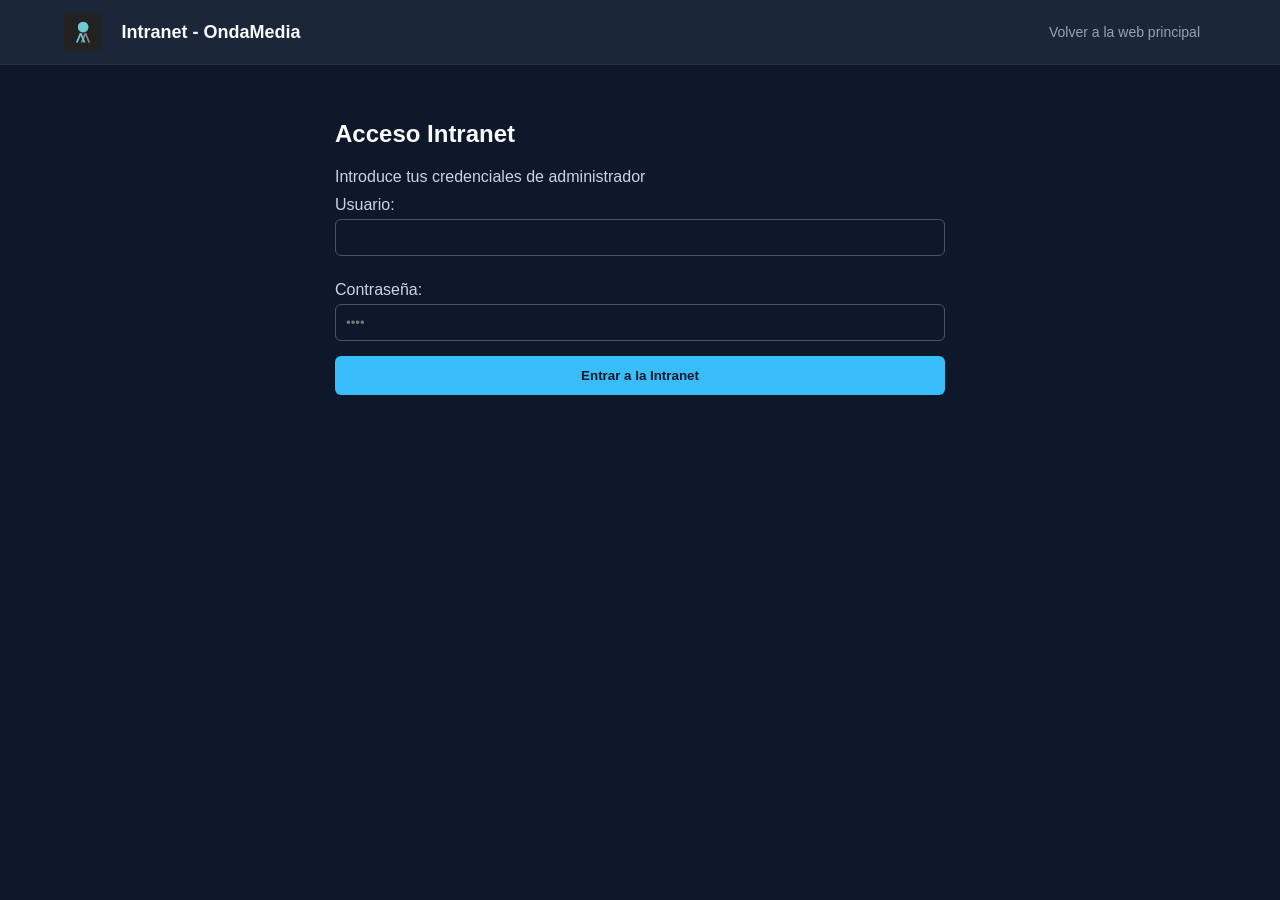
<file: intranet/index.html>
<!DOCTYPE html>
<html lang="es">
<head>
    <meta charset="UTF-8">
    <meta name="viewport" content="width=device-width, initial-scale=1.0">
    <title>Intranet - OndaMedia</title>
    <!-- 1. Enlace para el Favicon (Corregida la barra y el type) -->
    <link rel="icon" href="imagenes/icono.ico" type="image/x-icon">
    <!-- Enlace para los estilos -->
    <link rel="stylesheet" href="intranet.css">
</head>
<body>
    <!-- Título e imagen -->
    <header>
        <div class="logo-container">
            <img src="imagenes/favicon.png" alt="Logo Oficial OndaMedia">
            <h1>Intranet - OndaMedia</h1>
        </div>
        <!-- Barra de navegación -->
        <nav class="navigation">
            <ul>
                <li><a href="http://www.ondamedia.local/">Volver a la web principal</a></li> 
            </ul>
        </nav>
    </header>

    <!-- FORMULARIO DE ACCESO -->
    <main class="login-container" id="loginBox">
        <h2>Acceso Intranet</h2>
        <p class="login-sub">Introduce tus credenciales de administrador</p>
        
        <div id="mensajeError" class="error-alerta" style="display: none;">
            Usuario o contraseña incorrectos.
        </div>

        <form id="formLogin" onsubmit="validarAcceso(event)">
            <label for="usuario">Usuario:</label>
            <input type="text" id="usuario" required>

            <label for="password">Contraseña:</label>
            <input type="password" id="password" required placeholder="••••">

            <input type="submit" value="Entrar a la Intranet"> 
        </form>
    </main>

    <!-- CONTENIDO PRIVADO (Oculto al principio) -->
    <div class="intranet-privada" id="contenidoPrivado" style="display: none;">
        <header class="intranet-header">
            <h2>Panel de Gestión OndaMedia</h2>
            <button onclick="cerrarSesion()" class="btn-cerrar">Cerrar Sesión</button>
        </header>
        
        <section class="intranet-body">
            <h3>¡Bienvenido de nuevo, Patxi!</h3>
            <p>Desde aquí puedes gestionar los archivos recibidos, revisar los formularios de los usuarios y actualizar el catálogo de películas.</p>
            
            <div class="tarjeta-datos">
                <h4>Resumen de actividad</h4>
                <p>📍 Estado del servidor: <strong>Activo</strong></p>
                <p>📩 Formularios nuevos: <strong>0 pendientes</strong></p>
            </div>
        </section>

        <!-- SECCIÓN DE SERVICIOS (Rutas de imágenes corregidas) -->
        <section class="servicios">
            <div class="servicio-item">
                <a href="http://portainer.ondamedia.local/">
                    <h3>Portainer</h3>
                    <img src="imagenes/portainer.png" alt="Portainer">
                </a>
            </div>
            <div class="servicio-item">
                <a href="http://code.ondamedia.local/">
                    <h3>Visual Studio Code</h3>
                    <img src="imagenes/vscode.png" alt="VS Code">
                </a>
            </div>
            <div class="servicio-item">
                <a href="http://duplicati.ondamedia.local/">
                    <h3>Duplicati</h3>
                    <img src="imagenes/duplicati.png" alt="Duplicati">
                </a>
            </div>
            <div class="servicio-item">
                <a href="http://jellyfin.ondamedia.local/">
                    <h3>Jellyfin</h3>
                    <img src="imagenes/jellyfin.png" alt="Jellyfin">
                </a>
            </div>
        </section>
    </div>

    <!-- JAVASCRIPT DE VALIDACIÓN -->
    <script>
        function validarAcceso(event) {
            event.preventDefault();

            const userIn = document.getElementById('usuario').value.trim();
            const passIn = document.getElementById('password').value;
            const errorMsg = document.getElementById('mensajeError');

            if (userIn === "patxi" && passIn === "1234") {
                document.getElementById('loginBox').style.display = 'none';
                document.getElementById('contenidoPrivado').style.display = 'block';
                errorMsg.style.display = 'none';
            } else {
                errorMsg.style.display = 'block';
            }
        }

        function cerrarSesion() {
            document.getElementById('loginBox').style.display = 'block';
            document.getElementById('contenidoPrivado').style.display = 'none';
            document.getElementById('formLogin').reset(); 
            document.getElementById('mensajeError').style.display = 'none'; // Limpia el error al cerrar sesión
        }
    </script>
</body>
</html>
</file>
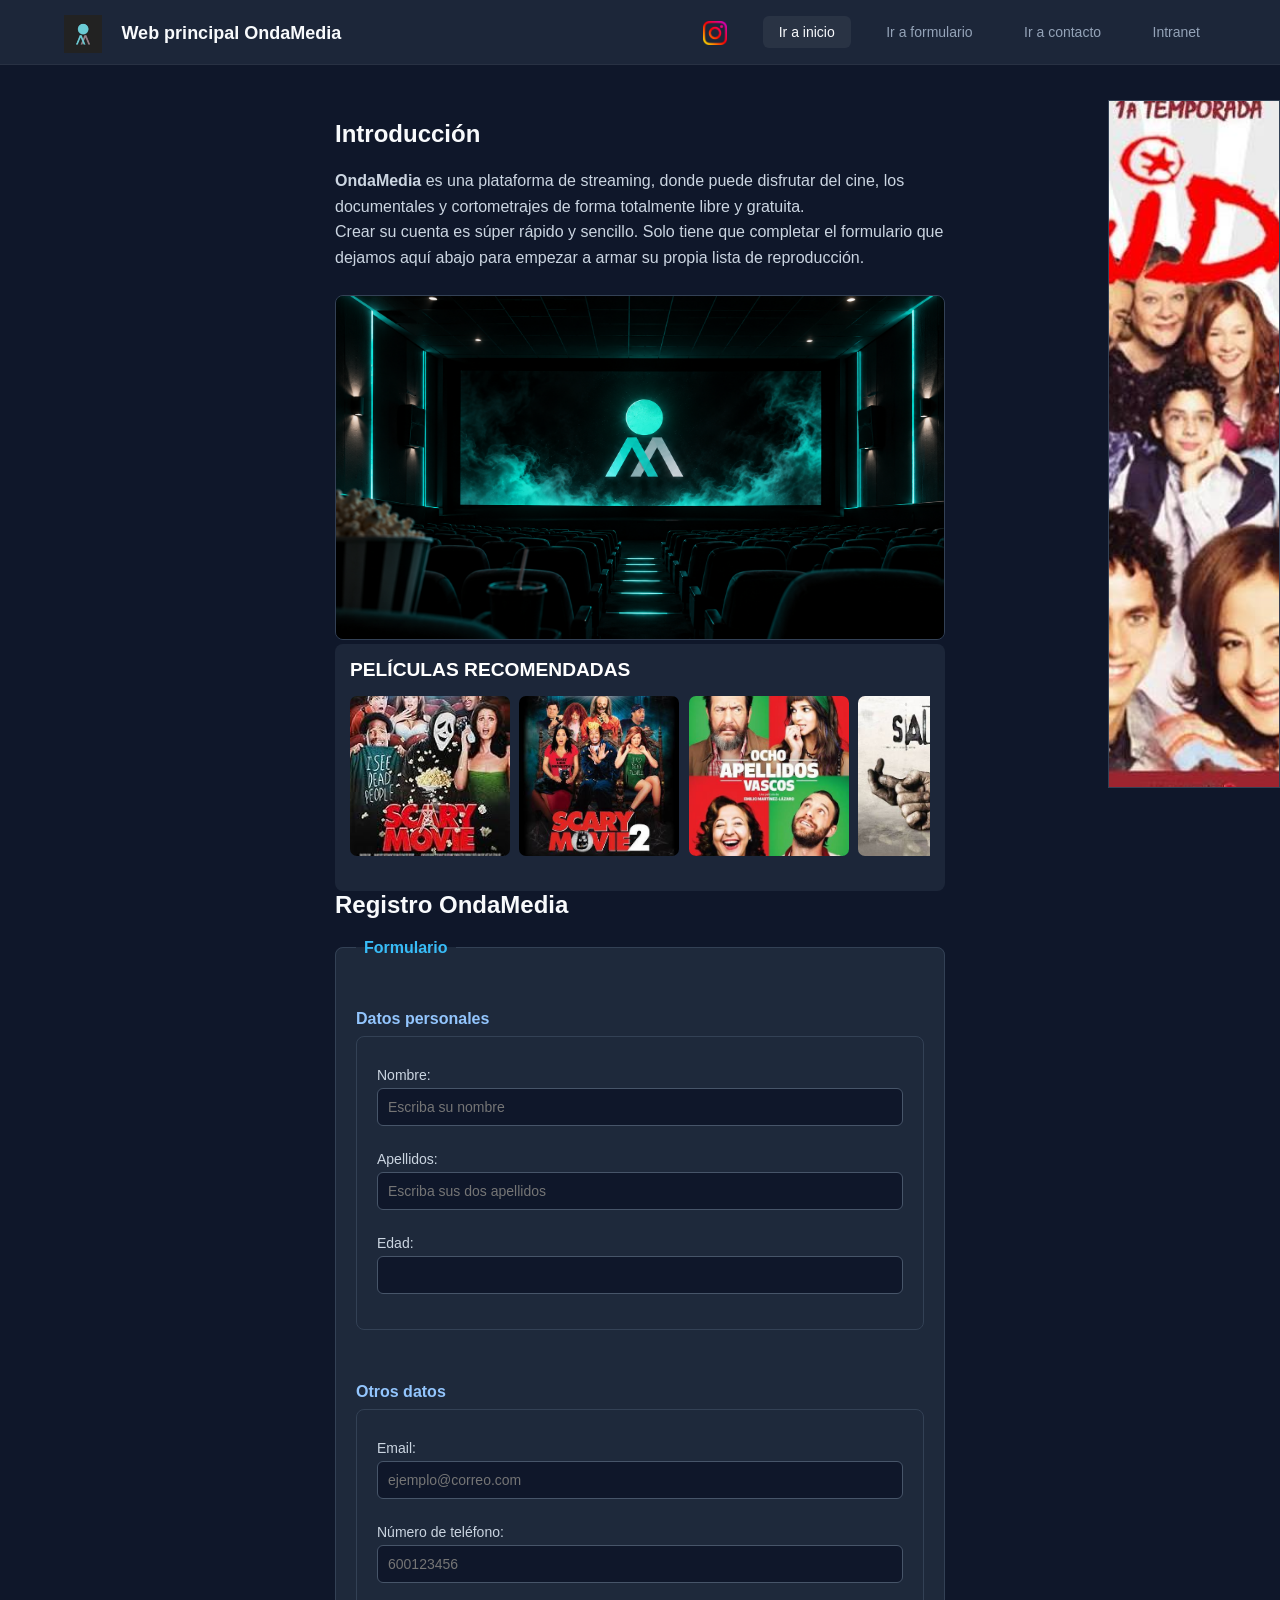
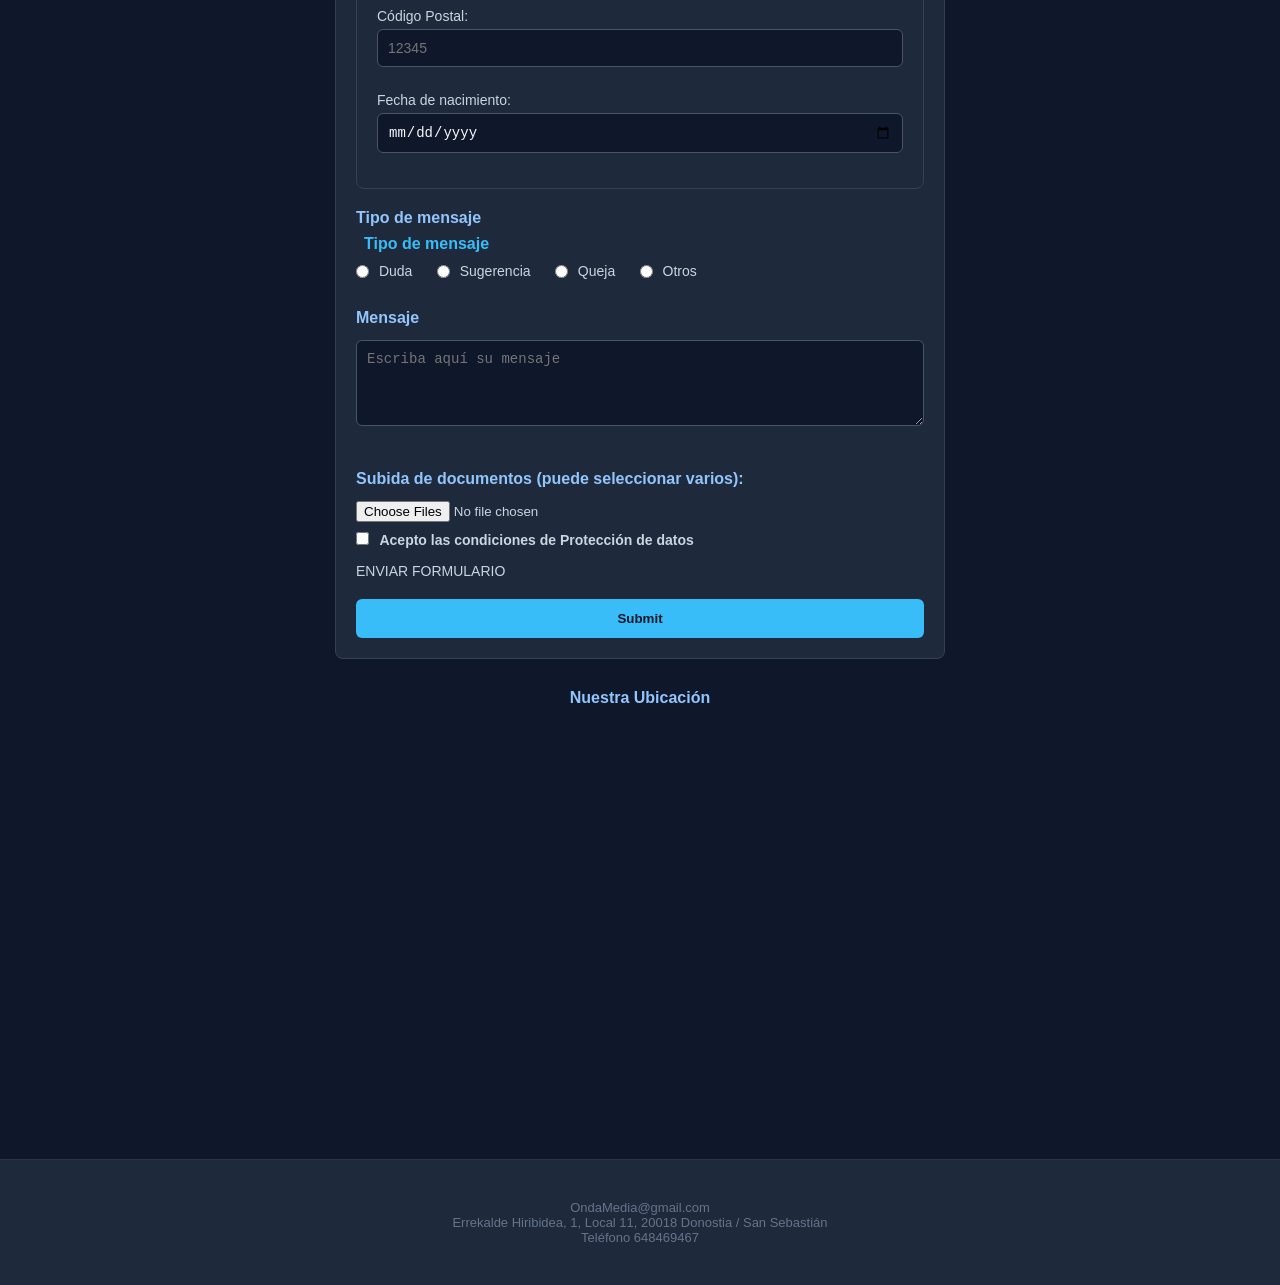
<file: web/index.html>
<!DOCTYPE html>
<html lang="es">
<head>
    <meta charset="UTF-8">
    <meta name="viewport" content="width=device-width, initial-scale=1.0">
    <title>Web principal OndaMedia</title>
   
       <!-- Enlace para el Favicon (el logo pequeño) -->
    <link rel="icon" href="imagenes\icono.ico" type="image/png">

        <!-- Enlace para la Hoja de Estilos -->
    <link rel="stylesheet" href="estilos.css">
</head>
<body>
  <!-- Título e imagen -->
  <header>
    <div class="logo-container">
        <img src="imagenes\favicon.png" alt="Logo Oficial OndaMedia">
        <h1>Web principal OndaMedia</h1>
    </div>
    
    <!-- Barra de navegación -->
    <nav class="navigation">
        <ul>
          <li><a href="https://instagram.com" target="_blank"><img src="imagenes/Iconoig.png" alt="Instagram"></a></li>
          <li><a href="#inicio" class="active">Ir a inicio</a></li>
          <li><a href="#formulario">Ir a formulario</a></li>
          <li><a href="#contacto">Ir a contacto</a></li>
          <!-- ENLACE A LA INTRANET -->
          <li><a href="http://intranet.ondamedia.local/">Intranet</a></li> 
        </ul>
    </nav>
  </header>

  <!-- Imágenes de publicidad con aside -->
  <aside class="publicidad-lateral">
  <!-- El enlace envuelve la imagen para que todo el bloque sea interactivo -->
  <a href="https://es.wikipedia.org/wiki/A%C3%ADda_(serie_de_televisi%C3%B3n_de_Espa%C3%B1a)" target="_blank" rel="noopener noreferrer">
    <img src="imagenes\aida_publi.png" type="image/png">
    </a>
   </aside>

  <main>
    <!-- Presentación e introducción de la empresa -->
    <article class="seccion-intro">
      
        <h2><section id="inicio">Introducción</section></h2>
        <p class="intro-texto">
            <strong>OndaMedia</strong> es una plataforma de streaming, donde puede disfrutar del cine, los documentales y cortometrajes de forma totalmente libre y gratuita.
            <br>
            Crear su cuenta es súper rápido y sencillo. Solo tiene que completar el formulario que dejamos aquí abajo para empezar a armar su propia lista de reproducción.
        </p>
    </article>
    
    <div class="imagen1">
      <img src="imagenes\img-cine.png" type="image/png">
    </div>
    <section class="contenedor-peliculas">
  <!-- Películas -->
  <h2>PELÍCULAS RECOMENDADAS</h2>

  <!-- Contenedor del scroll horizontal -->
  <div class="carrusel-horizontal">
    
    <div class="tarjeta-pelicula">
      <a href="https://www.youtube.com/watch?v=3iy0pE1FBkc"  target="_blank">
      <img src="imagenes\scary1.jpeg" alt="Scary Movie 1">
      </a>
    </div>

    <div class="tarjeta-pelicula">
      <a href="https://www.youtube.com/watch?v=NdnacU5sbcE"  target="_blank">
      <img src="imagenes\scary2.jpeg" alt="Scary Movie 2">
      </a>
    </div>

    <div class="tarjeta-pelicula">
      <a href="https://www.youtube.com/watch?v=YfopzNHLp4o"  target="_blank">
      <img src="imagenes\ochoape.jpeg" alt="Ocho apellidos vascos">
      </a>
    </div>

    <div class="tarjeta-pelicula">
      <a href="https://www.youtube.com/watch?v=XKxcf50t1xE"  target="_blank">
      <img src="imagenes\saw6.jpeg" alt="Saw 6">
      </a>
    </div>

    <div class="tarjeta-pelicula">
      <a href="https://www.youtube.com/watch?v=UrIbxk7idYA"  target="_blank">
      <img src="imagenes\300.jpeg" alt="300">
     </a>
    </div>

    <div class="tarjeta-pelicula">
      <a href="https://www.youtube.com/watch?v=l0FDexq2ciA"  target="_blank">
      <img src="imagenes\noaceptan.jpeg" alt="No se aceptan devoluciones">
      </a>
    </div>

    <div class="tarjeta-pelicula">
      <a href="https://www.youtube.com/watch?v=dNsXv79G-_I"  target="_blank">
      <img src="imagenes\rocky4.jpeg" alt="Rocky IV">
      </a>
    </div>

  </div>
</section>

   <!-- Formulario de registro -->
      <h2>Registro OndaMedia</h2>
       <fieldset><br>
        <legend><section id="formulario">Formulario</section></legend>
    <form>
   <!-- Introducen datos personales -->
      <h3>Datos personales</h3>
       <div>
        <fieldset>
           <label for="nombre">Nombre:</label>
           <input type="text" id="nombre" name="nombre" required minlength="3" title="El nombre debe tener mínimo 3 caracteres y no puede estar vacío" placeholder="Escriba su nombre"><br>

           <label for="apellidos">Apellidos:</label>
           <input type="text" id="apellidos" name="apellido(s)" required minlength="3" maxlength="40" placeholder="Escriba sus dos apellidos"><br>
                    
           <label for="edad">Edad:</label>
           <input type="number" id="edad" name="edad" required min="16" max="65">
        </fieldset><br>
       </div>

   <!-- Más datos (teléfono, código postal, email, etc) -->
        <div>
          <h3>Otros datos</h3>
            <fieldset>
               <label for="email">Email:</label>
               <input type="email" id="email" name="email" required placeholder="ejemplo@correo.com"><br>
 
               <label for="telefono">Número de teléfono:</label>
               <input type="tel" id="telefono" name="telefono" maxlength="9" minlength="9" placeholder="600123456"><br>

               <label for="CodPost">Código Postal:</label>
               <input type="tel" id="CodPost" name="CodPost" required maxlength="5" minlength="5" placeholder="12345" title="Debe contener exactamente 5 números"><br>

               <label for="FechaNaci">Fecha de nacimiento:</label>
               <input type="date" id="FechaNaci" name="FechaNaci" required>
            </fieldset>
         </div>
          
   <!-- Tipo de mensaje (duda, sugerencia, etc) -->
          <h3>Tipo de mensaje</h3>
               <legend>Tipo de mensaje</legend>

                <label class="radio-inline"><input type="radio" name="TipoMensaje" value="duda"> Duda</label>
                <label class="radio-inline"><input type="radio" name="TipoMensaje" value="sugerencia"> Sugerencia</label>
                <label class="radio-inline"><input type="radio" name="TipoMensaje" value="queja"> Queja</label>
                <label class="radio-inline"><input type="radio" name="TipoMensaje" value="otros"> Otros</label>
<br>

   <!-- Zona para escribir el mensaje -->
               <label for="Mensaje"><h3>Mensaje</h3></label>
               <textarea id="Mensaje" name="Mensaje" minlength="10" rows="4" cols="50" placeholder="Escriba aquí su mensaje"></textarea><br>

   <!-- Subida de documentos -->
               <label for="documentos"><h3>Subida de documentos (puede seleccionar varios):</h3></label>
               <input type="file" id="documentos" name="documentos[]" accept=".pdf, .doc, .docx, application/pdf, application/msword, application/vnd.openxmlformats-officedocument.wordprocessingml.document" multiple><br>
   <!-- /pdf, /msword, /vnd es para asegurar que el filtro funciona de forma correcta tanto en cualquier navegador como en cualquier SO -->

   <!-- Aceptación de condiciones "protección de datos" -->
               <input type="checkbox" id="protedatos" name="protedatos" value="ACEPTO_protedatos" required>
               <label for="protedatos"><b>Acepto las condiciones de Protección de datos</b></label>
           
   <!-- FIN (BOTÓN DE ENVIAR) --><br>
               <label for="enviar">ENVIAR FORMULARIO</label>
               <input type="submit" id="enviar" name="enviar"><br>
       </fieldset>
    </form>

    <!-- "Ubicación" un link de una empresa audiovisual en google maps -->
    <div class="mapa-container">
        <h3>Nuestra Ubicación</h3>
     <iframe src="https://www.google.com/maps/embed?pb=!1m14!1m8!1m3!1d2904.7618171139734!2d-2.012163!3d43.2773655!3m2!1i1024!2i768!4f13.1!3m3!1m2!1s0xd51b04beef6e1b9%3A0x314393ae80ec5d3!2sBengoa%20Audiovisuales!5e0!3m2!1ses!2ses!4v1793701462679!5m2!1ses!2ses" width="600" height="450" style="border:0;" allowfullscreen="" loading="lazy" referrerpolicy="strict-origin-when-cross-origin"></iframe>    </div>
  </main>

  <!-- Pie de página -->
  <footer><section id="contacto">OndaMedia@gmail.com</section>
      <p>Errekalde Hiribidea, 1, Local 11, 20018 Donostia / San Sebastián</p>
      <p>Teléfono 648469467</p>
  </footer>
      <!-- Enlace para el archivo de lógica JavaScript -->
    <script src="java.js"></script>

</body>
</html>  
<!-- 	let fecha = date.now()	class error	NaN not a number	
	let hora = fecha.hour ()		ahora.getday -->
</file>
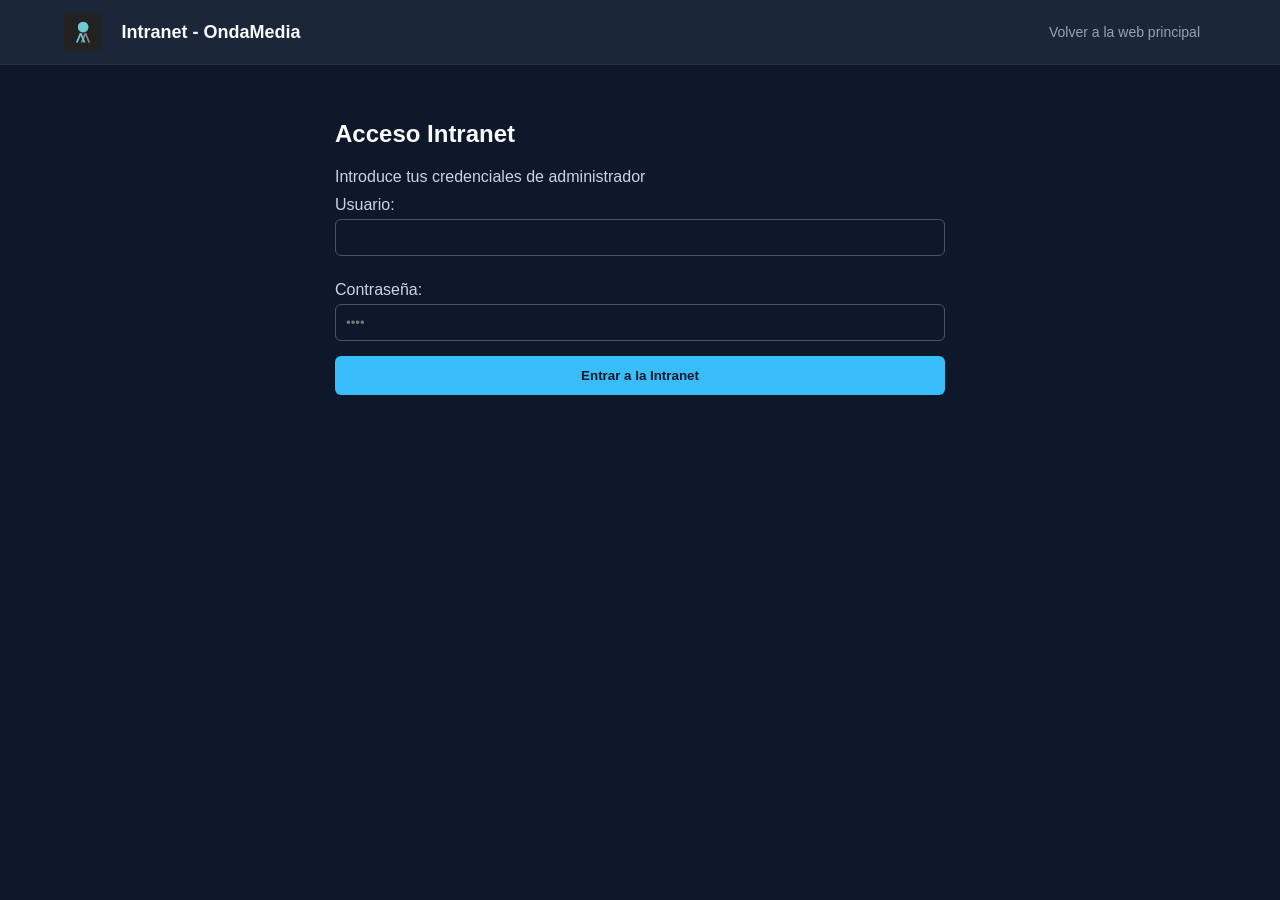
<file: intranet/intranet.html>
<!DOCTYPE html>
<html lang="es">
<head>
    <meta charset="UTF-8">
    <meta name="viewport" content="width=device-width, initial-scale=1.0">
    <title>Intranet - OndaMedia</title>
           <!-- 1. Enlace para el Favicon (el logo pequeño) -->
    <link rel="icon" href="imagenes\icono.ico" type="image/png">
    <!-- Enlace para los estilos -->
    <link rel="stylesheet" href="intranet.css">
</head>
<body>
    <!-- Título e imagen -->
  <header>
    <div class="logo-container">
        <img src="imagenes\favicon.png" alt="Logo Oficial OndaMedia">
        <h1>Intranet - OndaMedia</h1>
    </div>
    <!-- Barra de navegación --> <!-- ENLACE A LA PÁGINA PRINCIPAL -->
    <nav class="navigation">
        <ul>
          <li><a href="..\web\index.html">Volver a la web principal</a></li> 
        </ul>
    </nav>
   </header>
    <!-- Id único para que JavaScript pueda ocultarlo más tarde cuando los datos sean correctos-->
  <main class="login-container" id="loginBox">
      <h2>Acceso Intranet</h2>
      <p class="login-sub">Introduce tus credenciales de administrador</p>
      
      <div id="mensajeError" class="error-alerta" style="display: none;">
          Usuario o contraseña incorrectos.
      </div>

      <form id="formLogin" onsubmit="validarAcceso(event)">
          <label for="usuario">Usuario:</label>
          <input type="text" id="usuario" required>

          <label for="password">Contraseña:</label>
          <input type="password" id="password" required placeholder="••••">

          <input type="submit" value="Entrar a la Intranet"> 
      </form>

  </main>

    <!-- CONTENIDO PRIVADO (Oculto al principio) -->
  <div class="intranet-privada" id="contenidoPrivado" style="display: none;">
      <header class="intranet-header">
          <h2>Panel de Gestión OndaMedia</h2>
          <button onclick="cerrarSesion()" class="btn-cerrar">Cerrar Sesión</button>
      </header>
      <section class="intranet-body">
          <h3>¡Bienvenido de nuevo, Patxi!</h3>
          <p>Desde aquí puedes gestionar los archivos recibidos, revisar los formularios de los usuarios y actualizar el catálogo de películas.</p>
          
          <div class="tarjeta-datos">
              <h4>Resumen de actividad</h4>
              <p>📍 Estado del servidor: <strong>Activo</strong></p>
              <p>📩 Formularios nuevos: <strong>0 pendientes</strong></p>
          </div>
      </section>
  </div>

    <!-- JAVASCRIPT DE VALIDACIÓN -->
  <script>
    //En cuanto el usuario pulse el botón de enviar, ejecuta la función llamada validarAcceso y pásale los detalles del evento
      function validarAcceso(event) {
          event.preventDefault(); //Permite que JavaScript verifique los datos en tiempo real

          // Capturamos lo que escribe el usuario
          const userIn = document.getElementById('usuario').value;
          const passIn = document.getElementById('password').value;
          const errorMsg = document.getElementById('mensajeError');

          // Validación fija: patxi / 1234  El símbolo === comprueba que el texto introducido sea idéntico, y el operador && (Y) obliga a que ambas condiciones se cumplan a la vez para dejar pasar al usuario
          if (userIn === "patxi" && passIn === "1234") {
              // Ocultamos el login y mostramos la intranet . Oculta un elemento por completo de la pantalla al cargar la página (Se usa en la alerta de error y en la intranet para que no se vean al principio)
              document.getElementById('loginBox').style.display = 'none';
              document.getElementById('contenidoPrivado').style.display = 'block';
              errorMsg.style.display = 'none';
          } else {
              // Muestra el mensaje de error si falla
              errorMsg.style.display = 'block';
          }
      }

      function cerrarSesion() {
          // Devuelve todo a su estado inicial
          document.getElementById('loginBox').style.display = 'block';
          document.getElementById('contenidoPrivado').style.display = 'none';
          document.getElementById('formLogin').reset(); 
      }
  </script>

</body>
</html>
</file>
<file: intranet/intranet.css>
/* 1. Estructura y Fondo Obligatorio */
* { box-sizing: border-box; margin: 0; padding: 0; }
body { 
    font-family: sans-serif; 
    background-color: #0f172a; 
    color: #cbd5e1; 
    padding-top: 100px; 
    /* Evita que la barra tape el contenido */
}

/* Barra Superior Fija (Header, Logo y Menú) */
header {
    position: fixed; top: 0; left: 0; width: 100%; height: 65px; padding: 0 5%; z-index: 9999;
    display: grid;
    grid-template-columns: auto auto; 
    /* Dos columnas automáticas a los extremos */
    justify-content: space-between; 
    /* Empuja una columna a la izquierda y otra a la derecha */
    align-items: center;
    background-color: rgba(30, 41, 59, 0.9); border-bottom: 1px solid rgba(255, 255, 255, 0.05);
}
/* Estilo para el bloque del logo */
.logo-container { 
    display: block; 
}
.logo-container img { 
    height: 38px; 
    width: auto; 
    display: inline-block; 
    vertical-align: middle; 
    margin-right: 15px; 
}
.logo-container h1 { 
    color: #f8fafc; 
    font-size: 18px; 
    font-weight: 600; 
    display: inline-block; 
    vertical-align: middle; 
}

/* Menú de navegación en línea tradicional */
.navigation ul { 
    list-style: none; 
    display: block; 
}
.navigation ul li { 
    display: inline-block; 
    margin-left: 15px; 
}
.navigation ul li a { 
    color: #94a3b8; text-decoration: none; font-size: 14px; font-weight: 500; padding: 8px 16px; border-radius: 6px; 
    display: block;
}
.navigation ul li a:hover, .navigation ul li a.active { color: #f8fafc; background-color: rgba(255, 255, 255, 0.06); }

/* 2. Contenedor y Textos */
main, .intranet-privada { max-width: 650px; margin: 0 auto; padding: 20px; }
h2 { color: #f8fafc; margin-bottom: 20px; }
h3 { color: #93c5fd; margin: 15px 0 8px; }

/* 3. Formulario */
label { display: block; margin: 10px 0 5px; }
input[type="text"], input[type="password"] {
    width: 100%; padding: 10px; margin-bottom: 15px;
    background: #0f172a; border: 1px solid #475569; color: #f8fafc; border-radius: 6px;
}
input[type="submit"] {
    width: 100%; padding: 12px; background: #38bdf8; border: none; color: #0f172a; font-weight: bold; cursor: pointer; border-radius: 6px;
}

/* 4. Alerta de error */
.error-alerta { background: rgba(239,68,68,0.2); border: 1px solid #ef4444; color: #fca5a5; padding: 12px; margin-bottom: 15px; border-radius: 6px; }

/* 5. Cabecera fija de la Intranet Privada */
.intranet-header {
    position: fixed; top: 0; left: 0; width: 100%; height: 65px; padding: 0 5%;
    display: grid;
    grid-template-columns: auto auto; 
    /* Título a la izquierda, botón a la derecha */
    justify-content: space-between;
    align-items: center;
    background: #1e293b; border-bottom: 1px solid rgba(255,255,255,0.1);
}
.intranet-header h2 { margin: 0; font-size: 18px; }
.btn-cerrar { padding: 8px 16px; background: transparent; color: #cbd5e1; border: 1px solid #475569; cursor: pointer; border-radius: 6px; }

/* 6. Bloque de datos */
.tarjeta-datos { border: 1px solid #334155; padding: 20px; background: #1e293b; border-radius: 8px; margin-top: 20px; }
.tarjeta-datos h4 { color: #38bdf8; margin-bottom: 10px; }

/* Estilos para la sección de servicios */
.servicios {
    display: grid;
    grid-template-columns: repeat(auto-fit, minmax(130px, 1fr));
    /* repeat: es para no tener que repetir lo mismo muchas veces
       auto-fit: mete las tarjetas que pueda en una misma fila según el espacio en pantalla
       minmax: establece los límites para cada tarjeta */
    gap: 15px;
    margin-top: 25px;
}

/* Fuerza a que el enlace se comporte como una rejilla interna */
.servicios a {
    display: grid;
    grid-template-rows: 1fr auto; 
    /* La primera fila (texto) ocupa el espacio libre, la segunda (logo) se ajusta abajo */
    background: #1e293b;
    border: 1px solid #334155;
    padding: 20px 10px;
    border-radius: 10px;
    text-decoration: none;
    text-align: center;
    min-height: 150px; 
    /* Altura mínima fija para que todas las tarjetas midan lo mismo */
    align-items: center; 
    /* Centra los elementos verticalmente dentro de sus filas */
    transition: transform 0.2s ease, border-color 0.2s ease, background-color 0.2s ease;
}

.servicios a:hover {
    transform: translateY(-3px);
    /* modifica la forma, posición o tamaño de un elemento (rotar, escalar, etc)
       translateY() Es la función que mueve el elemento en el eje Y (en vertical).
       -3px (valor negativo) En las web, el punto cero empieza arriba. Un número negativo lo mueve hacia arriba */
    border-color: #38bdf8;
    background: #24344d;
}

/* El título siempre va a estar en la parte superior de la tarjeta */
.servicios h3 {
    font-size: 14px;
    color: #93c5fd;
    margin: 0 0 10px 0;
    align-self: center; 
    /* Centrado del texto */
}

/* Los logos se alinean perfectamente en la fila de abajo */
.servicios img {
    display: block;
    width: 60px;
    height: 60px;
    margin: 0 auto; 
    /* Centrado horizontal automático */
    object-fit: contain; 
    /* Evita la deformación del logotipo */
}
</file>
<file: web/estilos.css>
/* Reset e Identidad Visual Obligatoria */
* { box-sizing: border-box; margin: 0; padding: 0; }
body { 
    font-family: 'Segoe UI', Arial, sans-serif; 
    background-color: #0f172a; 
    color: #cbd5e1; 
    padding-top: 100px; 
    /* Evita que el menú fijo tape el contenido superior */
}

/* BARRA SUPERIOR FIJA (Header, Logo y Menú) */
header {
    position: fixed; 
    top: 0; 
    left: 0; 
    width: 100%; 
    height: 65px; 
    padding: 0 5%; 
    z-index: 9999;
    /* Un número alto para asegurar que nada lo tape */
    background-color: rgba(30, 41, 59, 0.9); 
    border-bottom: 1px solid rgba(255, 255, 255, 0.05);
}

/* El logo se alinea a la izquierda mediante float left */
.logo-container { 
    float: left;
    height: 65px;
    line-height: 65px; 
    /* Centra verticalmente el texto interior */
}

.logo-container img { 
    height: 38px; 
    width: auto; 
    vertical-align: middle;
    /* Alinea la imagen horizontalmente con el texto */
}

.logo-container h1 { 
    display: inline-block;
    color: #f8fafc; 
    font-size: 18px; 
    font-weight: 600; 
    margin-left: 15px;
    vertical-align: middle;
}

/* El menú se alinea a la derecha mediante float right */
.navigation {
    float: right;
    height: 65px;
}

.navigation ul { 
    list-style: none; 
    height: 65px;
}

/* Los elementos de la lista se colocan uno al lado del otro con inline-block */
.navigation ul li {
    display: inline-block;
    margin-left: 15px;
    margin-top: 13px;
    /* Centra los botones verticalmente dentro del header */
}

.navigation ul li a { 
    color: #94a3b8; 
    text-decoration: none; 
    font-size: 14px; 
    font-weight: 500; 
    padding: 8px 16px; 
    border-radius: 6px; 
    display: block;
}

.navigation ul li a:hover, .navigation ul li a.active { 
    color: #f8fafc; 
    background-color: rgba(255, 255, 255, 0.06); 
}
/* Cambia el tamaño del icono de Instagram */
.navigation img {
  width: 24px;       
  /* Cambio el tamaño para que se alinee con el menú */
  height: auto;
  display: inline-block;
  vertical-align: middle; 
  /* Alinea el icono verticalmente con los textos */
}


/* Limpieza de float obligatoria para evitar errores en elementos continuos */
header::after {
    content: "";
    display: table;
    clear: both;
}

/* Aside */
.publicidad-lateral {
    width: 15%;
    padding-left: 20px;
    margin-left: 20px;
    float: right;
    box-sizing: border-box;
    /* Evita que el padding sume ancho extra a la caja */
}

.publicidad-lateral a {
    display: block;
    /* Convierte el enlace en una caja con dimensions */
    width: 100%;
    /* Adapta el enlace al ancho disponible del aside */
    text-decoration: none;
}

.publicidad-lateral img {
    display: block;
    /* Elimina el espacio que dejan las imágenes abajo */
    width: 100%;
    /* Ocupa todo el ancho del enlace */
    height: auto;      
    aspect-ratio: 1 / 4; 
    /* Hace que la imagen sea más alta que ancha */
    object-fit: cover;
    /* Recorta los laterales para que no se deforme al estirarse */
    border: 1px solid #334155;
}

.contenedor-peliculas {
    background-color: rgba(30, 41, 59, 0.9);
    padding: 15px;
    font-family: sans-serif;
    border-radius: 8px;
}

.contenedor-peliculas h2 {
    color: #ffffff;
    font-size: 1.2rem;
    margin-bottom: 15px;
}

/* Para el scroll horizontal */
.carrusel-horizontal {
    width: 100%;
    overflow-x: auto;
    /* Activa el scroll hacia los lados si las fotos no caben */
    white-space: nowrap;
    /* Obliga a todas las tarjetas a quedarse en una sola línea */
    padding-bottom: 20px;
    /* Espacio para que no tape la barra de scroll */
}

/* Estilos para cada tarjeta contenedora */
.tarjeta-pelicula {
    display: inline-block;
    /* Se colocan una al lado de la otra */
    width: 160px;
    /* Ancho horizontal de cada imagen */
    aspect-ratio: 4 / 4;
    /* Proporción muy horizontal y estirada */
    margin-right: 5px;
    /* Separación entre tarjetas */
    border-radius: 7px;
    overflow: hidden;
    vertical-align: top;
    /* Alinea perfectamente las cajas por arriba */
}

/* Estilos de la imagen de las películas */
.tarjeta-pelicula img {
    width: 100%;
    height: 100%;
    object-fit: cover;
    /* Recorta la imagen para que llene el rectángulo sin deformarse */
    display: block;
    cursor: pointer;
    transition: transform 0.3s ease;
}

/* Efecto visual al pasar el mouse por encima */
.tarjeta-pelicula img:hover {
    transform: scale(1.05); 
    /* Se agranda un poco */
}
/* CONTENEDOR PRINCIPAL E IMÁGENES */
.imagen1 img {
    max-width: 100%;
    height: auto;
    border-radius: 8px;
    border: 1px solid #334155; 
}

/* Contenedor del Contenido */
main { 
    max-width: 650px; 
    margin: 0 auto; 
    padding: 20px; 
    padding-bottom: 40px;
}
main h2 { color: #f8fafc; margin-bottom: 20px; font-size: 24px; }
main h3 { color: #93c5fd; font-size: 16px; margin: 15px 0 8px; }
.intro-texto { line-height: 1.6; margin-bottom: 25px; }

/* FORMULARIOS, CAJAS DE ENTRADA Y BOTÓN */
fieldset { border: 1px solid #334155; padding: 20px; border-radius: 8px; background-color: #1e293b; margin-bottom: 20px; }
legend { color: #38bdf8; font-weight: 600; padding: 0 8px; }
label { display: inline-block; margin-top: 10px; margin-bottom: 5px; font-size: 14px; }

input[type="text"], input[type="email"], input[type="tel"], input[type="number"], input[type="date"], textarea {
    width: 100%; padding: 10px; font-size: 14px; margin-bottom: 15px; border-radius: 6px;
    background-color: #0f172a; border: 1px solid #475569; color: #f8fafc;
}
input:focus, textarea:focus { outline: none; border-color: #38bdf8; }

input[type="radio"], input[type="checkbox"] { width: auto; margin-right: 6px; }

/* Coloca los contenedores uno al lado del otro */
.radio-inline {
    display: inline-block !important;
    width: auto !important;
    margin-right: 20px;    /* Espacio horizontal entre opciones */
    margin-top: 10px;      /* Espacio respecto al título superior */
    vertical-align: middle; /* Alinea el texto con el círculo */
    cursor: pointer;
}

/* Evita que el círculo salte de línea o se estire */
.radio-inline input[type="radio"] {
    display: inline-block !important;
    width: auto !important;
    margin-right: 6px;     /* Espacio entre el círculo y la palabra */
    margin-bottom: 0 !important;
    vertical-align: middle; /* Centra el círculo verticalmente con el texto */
}

input[type="submit"] {
    width: 100%; padding: 12px; margin-top: 15px; border-radius: 6px; border: none; cursor: pointer;
    background-color: #38bdf8; color: #0f172a; font-weight: 600;
}
input[type="submit"]:hover { background-color: #7dd3fc; }

/* MAPA RESPONSIVO */
.mapa-container {
    width: 100%;
    margin-top: 30px;
    margin-bottom: 20px;
    text-align: center;
}
.mapa-container iframe {
    max-width: 100%;
    width: 100%;
    height: 380px; 
    border-radius: 8px;
    border: 1px solid #334155;
}

/* PIE DE PÁGINA ESTÁTICO */
footer { 
    text-align: center; 
    padding: 40px 0; 
    color: #64748b; 
    font-size: 13px; 
    border-top: 1px solid rgba(255, 255, 255, 0.05);
    background-color: #1e293b;
    width: 100%;
    clear: both;
}

/* 1. MEDIA QUERY: TABLET (Max-width: 1024px) */
@media screen and (max-width: 1024px) {
    .publicidad-lateral {
        display: none !important;
    }

    main {
        max-width: 90%;
    }
    
    /* El scroll horizontal explícito en tablets */
    .carrusel-horizontal {
        overflow-x: auto;
        white-space: nowrap;
    }
}

/* 2. MEDIA QUERY: MÓVIL (Max-width: 768px) */
@media screen and (max-width: 768px) {
    .publicidad-lateral {
        display: none !important;
    }

    body {
        padding-top: 130px; 
    }

    header {
        height: auto; 
        padding: 10px 5%;
        text-align: center;
    }

    .logo-container {
        float: none;
        display: block;
        height: auto;
        line-height: normal;
        margin-bottom: 10px;
    }

    .navigation {
        float: none;
        width: 100%;
        height: auto;
    }

    .navigation ul {
        height: auto;
        display: block;
        text-align: center;
    }

    .navigation ul li {
        display: inline-block;
        margin: 5px;
        margin-top: 0;
    }

    .navigation ul li a {
        padding: 6px 12px;
        font-size: 13px;
    }

    /* CAMBIOS EN EL CARRUSEL */
    .carrusel-horizontal {
        overflow-x: visible;
        white-space: normal;
        padding-bottom: 0;
    }
}
</file>
